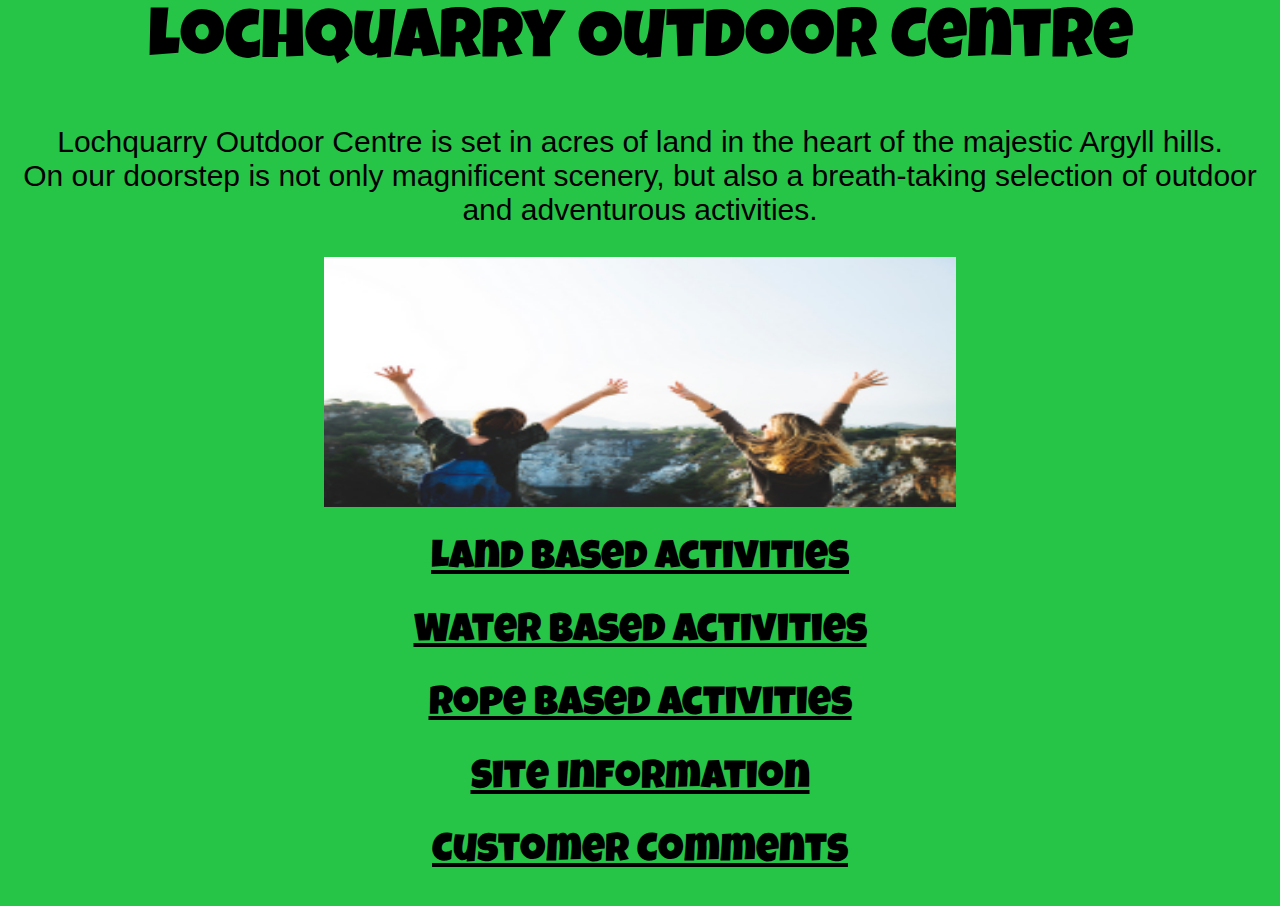
<file: index.html>
<html>
<head>
<title>Lochquarry Outdoor Centre</title>
<link rel="preconnect" href="https://fonts.googleapis.com">
<link rel="preconnect" href="https://fonts.gstatic.com" crossorigin>
<link href="https://fonts.googleapis.com/css2?family=Luckiest+Guy&display=swap" rel="stylesheet">
<link rel="stylesheet" href="style.css">

</head>


<body style="background-color:rgb(39, 197, 71);">
<h1 class="luckiest-guy-regular">Lochquarry Outdoor Centre</h1>
<p class="fjalla-one-regular">Lochquarry Outdoor Centre is set in acres of land in the heart of the majestic Argyll hills.<br> On our doorstep is not only magnificent scenery, but also a breath-taking selection of outdoor and adventurous activities.</p>

<img src="Images/Group.jpg" class="center" width="200" height="250" alt="People at Lochquarry">
</body>
</html>

<h2 class="landluckiest-guy-regular"><a href="LandBased Activities.html">Land Based Activities</a></a> 
<h2 class="Waterluckiest-guy-regular"><a href="Waterbased Activities.html">Water Based Activities</a></a>
<h2 class="ropeluckiest-guy-regular"><a href="Ropebased Activities.html">Rope Based Activities</a></a>
<h2 class="pluckiest-guy-regular"><a href="Site Information.html">Site Information</a></a>
<h2 class="pluckiest-guy-regular"><a href="Customer Comments.html">Customer Comments</a></a>
</file>
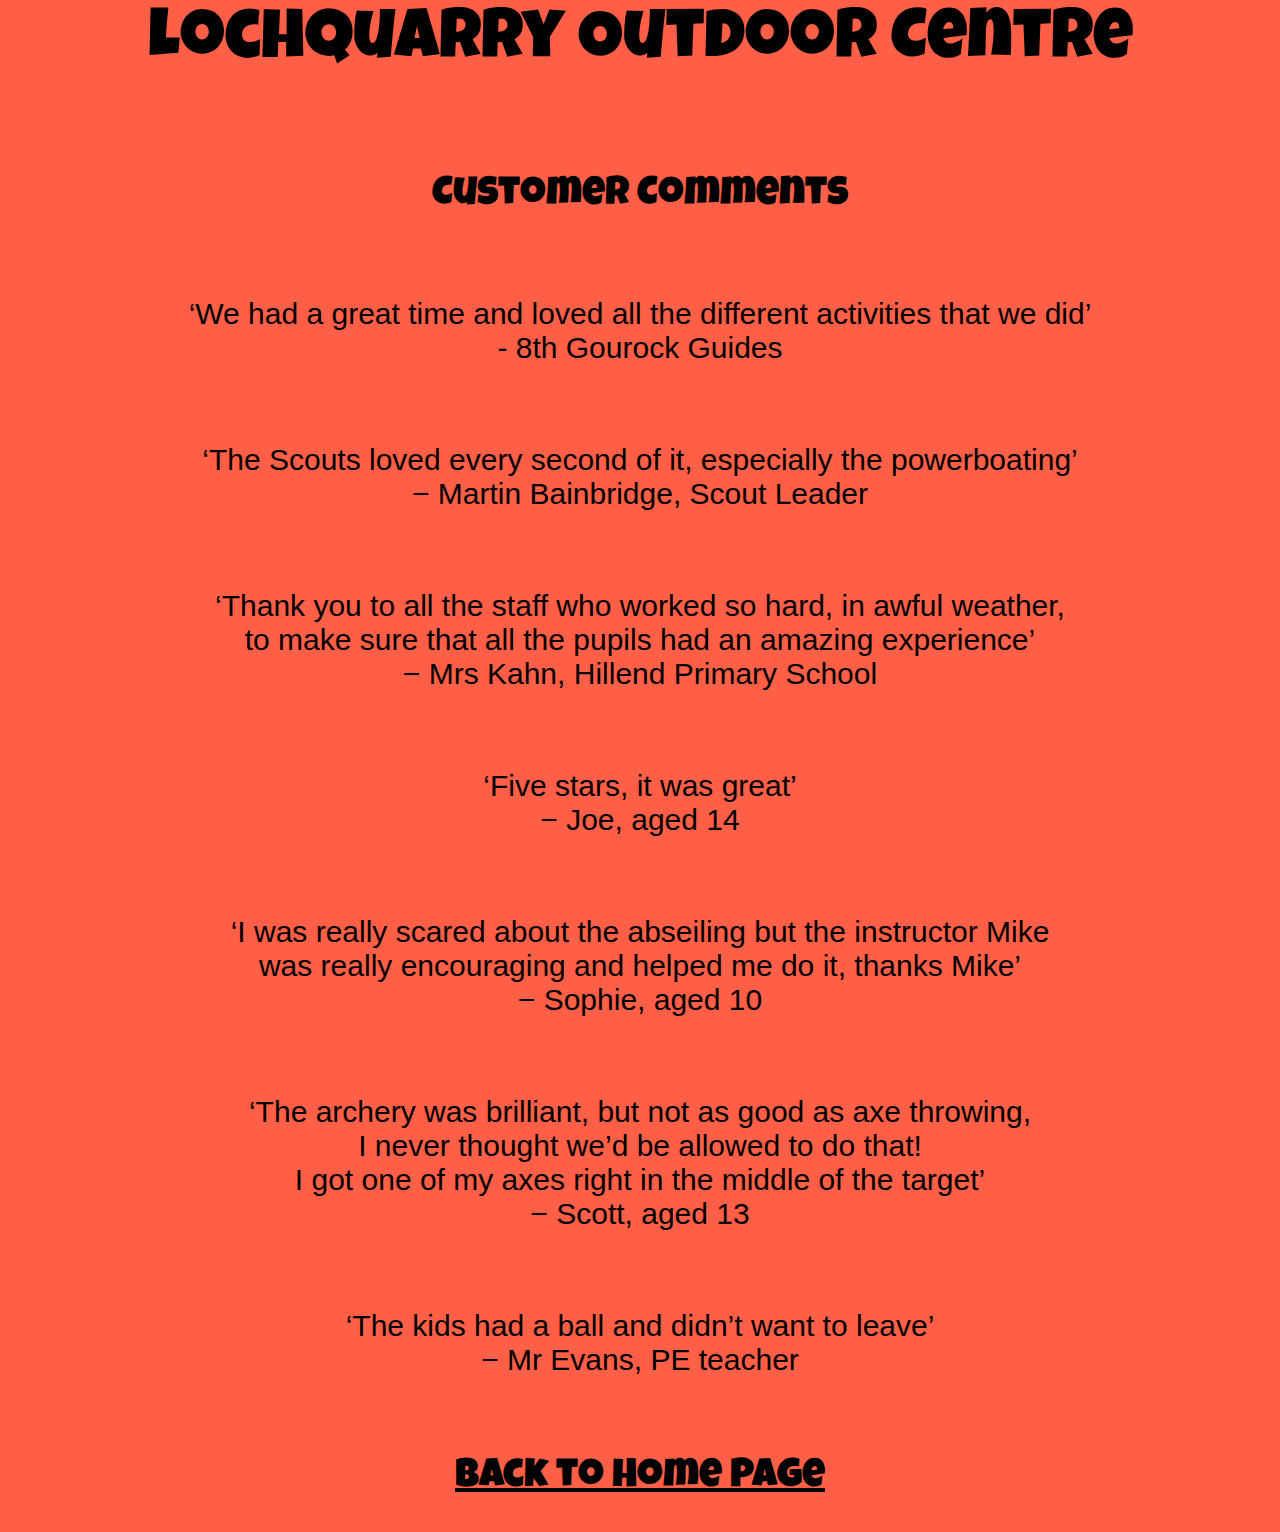
<file: Customer Comments.html>
<html>
<head>
<title> Customer Comments </title>
<link rel="preconnect" href="https://fonts.googleapis.com">
<link rel="preconnect" href="https://fonts.gstatic.com" crossorigin>
<link href="https://fonts.googleapis.com/css2?family=Luckiest+Guy&display=swap" rel="stylesheet">
<link rel="stylesheet" href="style.css">

</head>


<body style="background-color:rgb(255, 95, 71);">
<h1 class="luckiest-guy-regular">Lochquarry Outdoor Centre</h1>
<br>
<h2 class="pluckiest-guy-regular">Customer Comments</h2>
<br>
<p class="fjalla-one-regular">‘We had a great time and loved all the different activities that we did’<br> - 8th Gourock Guides </p>
<br>
<p class="fjalla-one-regular">‘The Scouts loved every second of it, especially the powerboating’<br> − Martin Bainbridge, Scout Leader</p>
<br>
<p class="fjalla-one-regular">‘Thank you to all the staff who worked so hard, in awful weather,<br> to make sure that all the pupils had an amazing experience’<br> − Mrs Kahn, Hillend Primary School  </p>
<br>
<p class="fjalla-one-regular">‘Five stars, it was great’ <br>− Joe, aged 14  </p>
<br>
<p class="fjalla-one-regular">‘I was really scared about the abseiling but the instructor Mike<br> was really encouraging and helped me do it, thanks Mike’<br> − Sophie, aged 10 </p>
<br>
<p class="fjalla-one-regular">‘The archery was brilliant, but not as good as axe throwing, <br>I never thought we’d be allowed to do that!<br> I got one of my axes right in the middle of the target’<br> − Scott, aged 13 </p>
<br>
<p class="fjalla-one-regular">‘The kids had a ball and didn’t want to leave’<br> − Mr Evans, PE teacher  </p>
<br>



<h2 class="pluckiest-guy-regular"><a href="index.html">Back to Home Page</a></a>
</body>
</html>
</file>
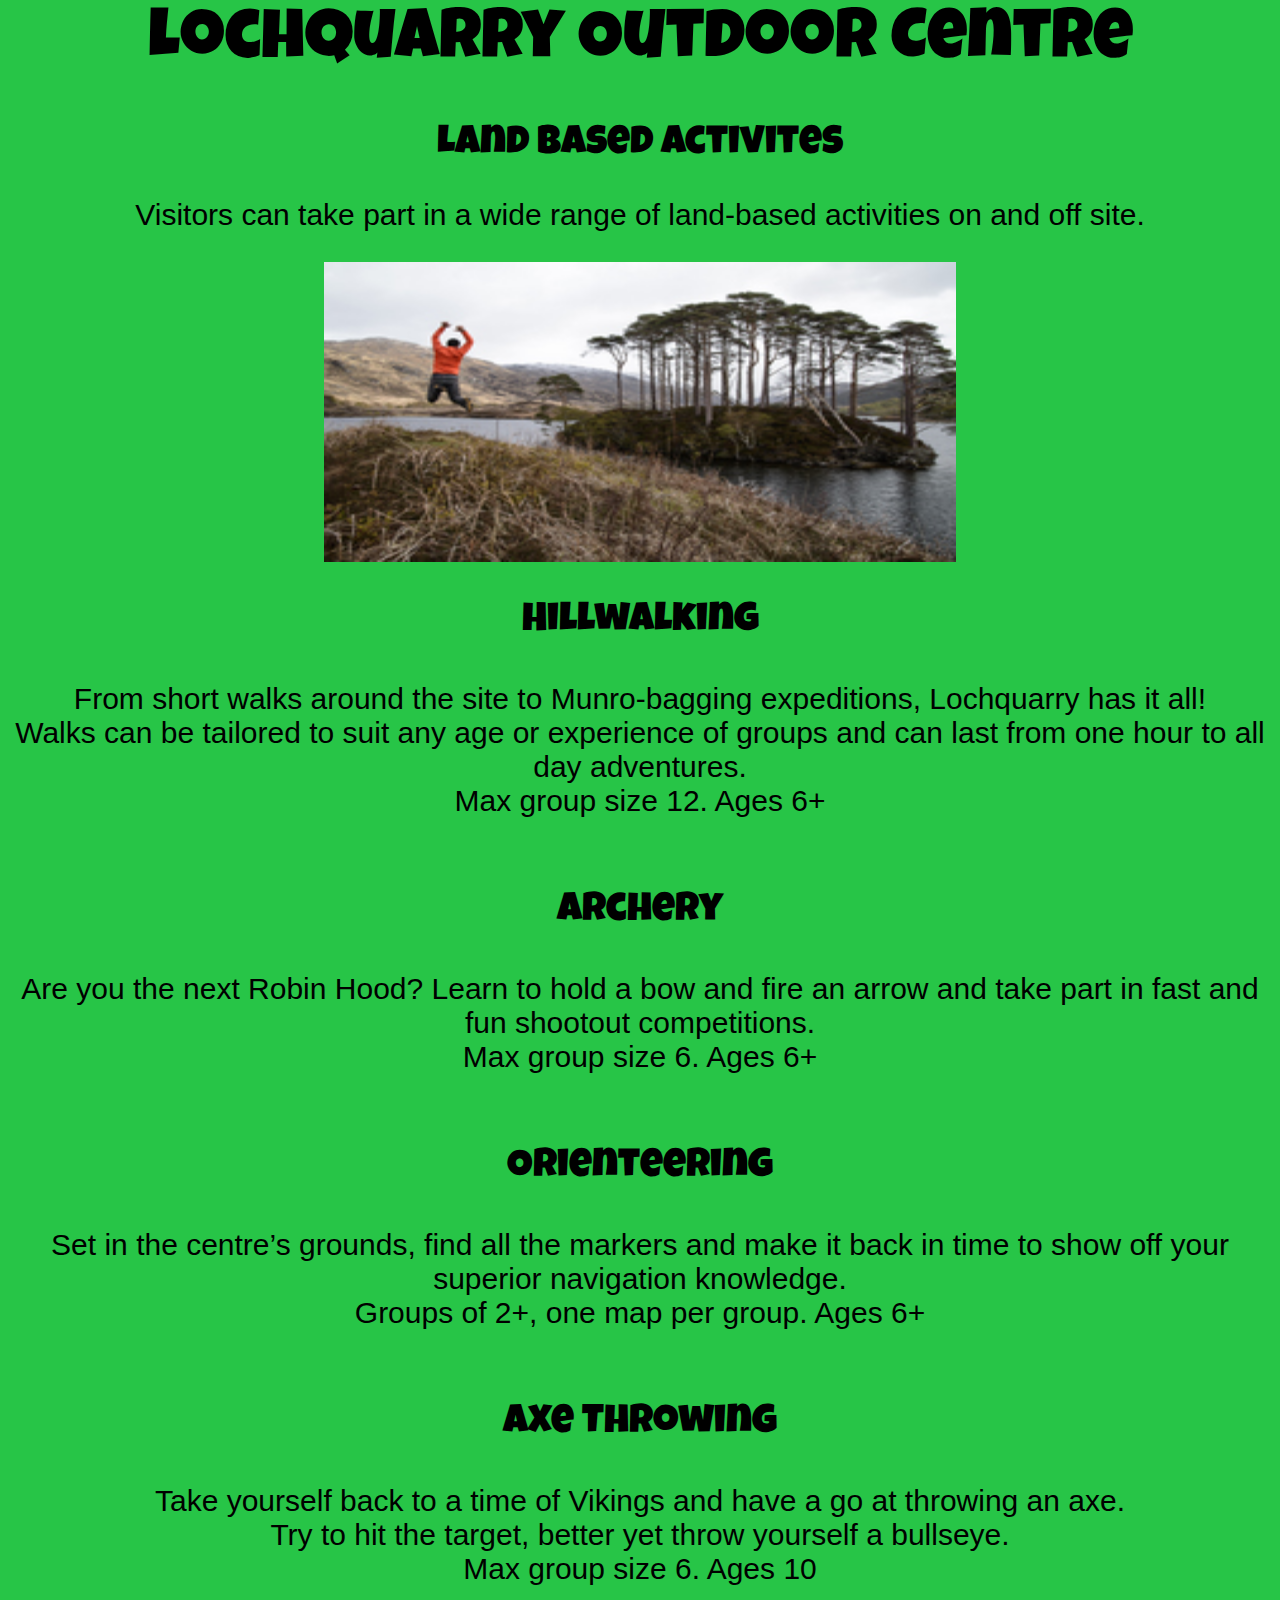
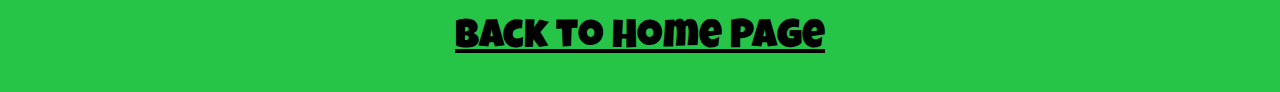
<file: LandBased Activities.html>
<html>
<head>
<title>Land Based Activities</title>
<link rel="preconnect" href="https://fonts.googleapis.com">
<link rel="preconnect" href="https://fonts.gstatic.com" crossorigin>
<link href="https://fonts.googleapis.com/css2?family=Luckiest+Guy&display=swap" rel="stylesheet">
<link rel="stylesheet" href="style.css">

</head>


<body style="background-color:rgb(39, 197, 71);">
<h1 class="luckiest-guy-regular">Lochquarry Outdoor Centre</h1>
<h2 class="pluckiest-guy-regular">Land Based Activites</h2>
<p class="fjalla-one-regular">Visitors can take part in a wide range of land-based activities on and off site.</p>
<img src="Images/Hills.jpg" class="center" width="200" height="300" alt="People at Lochquarry">

<p class="pluckiest-guy-regular">Hillwalking <br>
<p class="fjalla-one-regular">From short walks around the site to Munro-bagging expeditions, Lochquarry has it all! <br>Walks can be tailored to suit any age or experience of groups and can last from one hour to all day adventures.<br> Max group size 12. Ages 6+ <br>
<br>
<p class="pluckiest-guy-regular">Archery <br>
<p class="fjalla-one-regular">Are you the next Robin Hood? Learn to hold a bow and fire an arrow and take part in fast and fun shootout competitions. <br>Max group size 6. Ages 6+ <br>
<br>
<p class="pluckiest-guy-regular">Orienteering <br>
<p class="fjalla-one-regular">Set in the centre’s grounds, find all the markers and make it back in time to show off your superior navigation knowledge. <br>Groups of 2+, one map per group. Ages 6+ <br>
<br>
<p class="pluckiest-guy-regular">Axe Throwing <br>
<p class="fjalla-one-regular">Take yourself back to a time of Vikings and have a go at throwing an axe.<br> Try to hit the target, better yet throw yourself a bullseye.<br> Max group size 6. Ages 10 <br>

<h2 class="pluckiest-guy-regular"><a href="index.html">Back to Home Page</a></a>
</body>
</html>
</file>
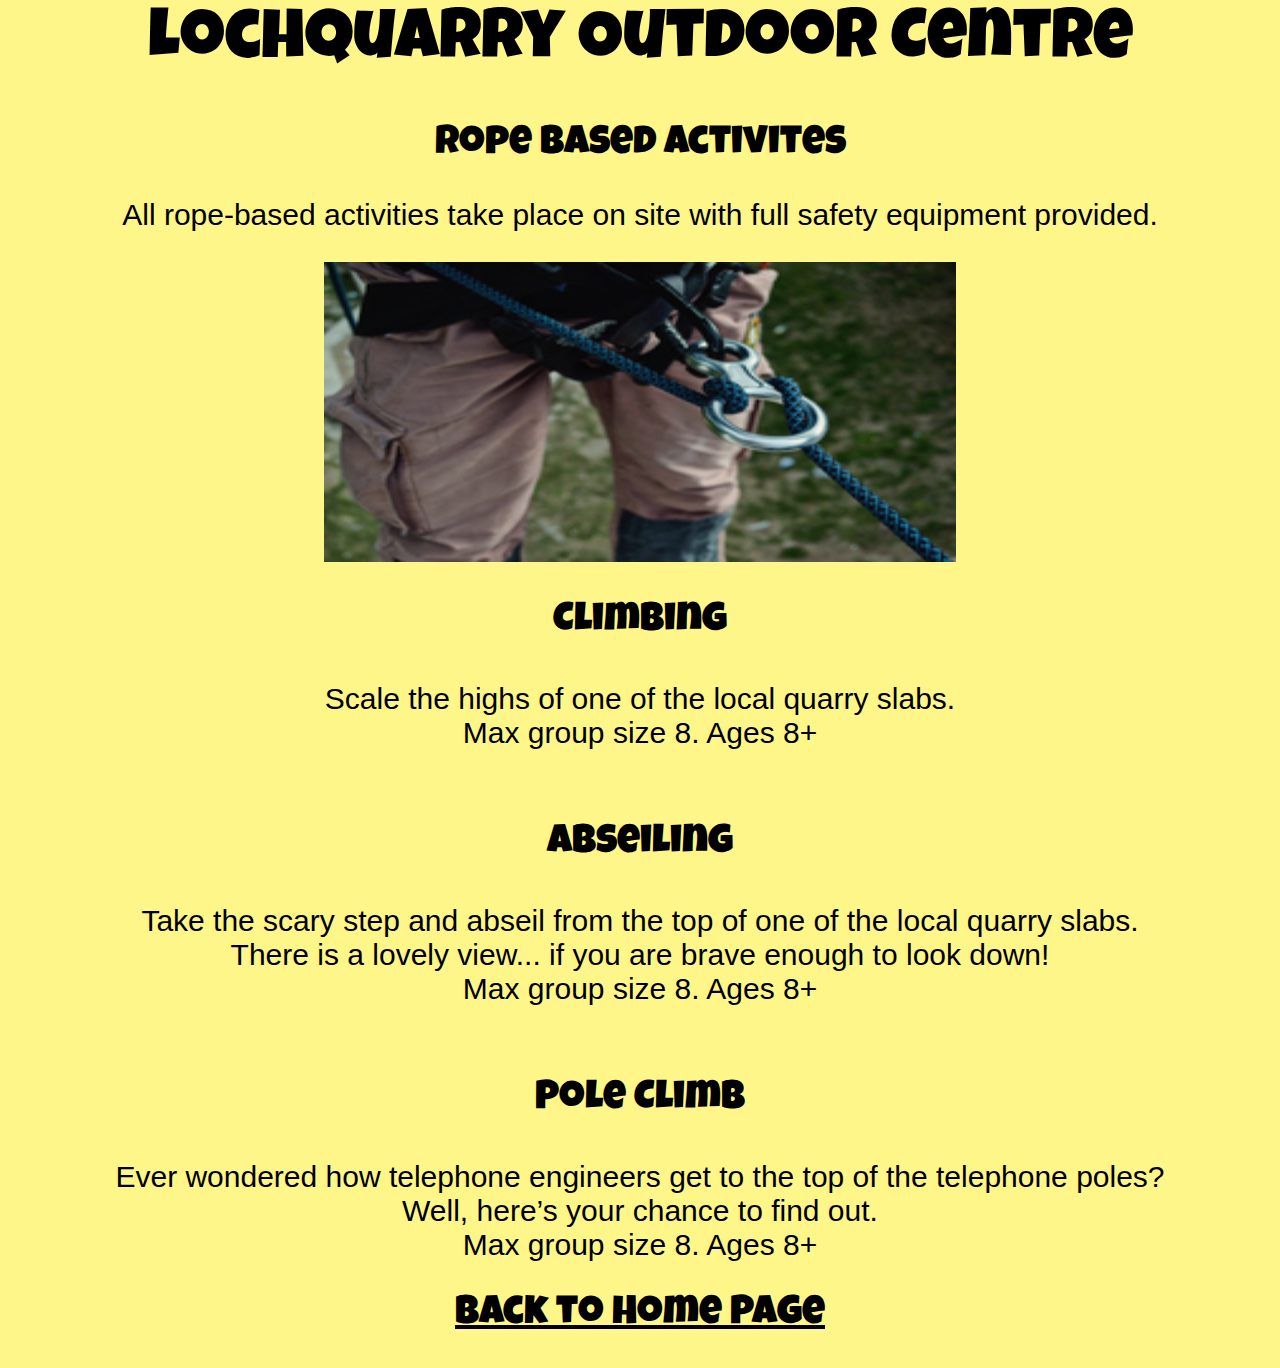
<file: RopeBased Activities.html>
<html>
<head>
<title>Rope Based Activies</title>
<link rel="preconnect" href="https://fonts.googleapis.com">
<link rel="preconnect" href="https://fonts.gstatic.com" crossorigin>
<link href="https://fonts.googleapis.com/css2?family=Luckiest+Guy&display=swap" rel="stylesheet">
<link rel="stylesheet" href="style.css">

</head>


<body style="background-color:rgb(255, 246, 137);">
<h1 class="luckiest-guy-regular">Lochquarry Outdoor Centre</h1>
<h2 class="h2luckiest-guy-regular">Rope Based Activites </h2>
<p class="fjalla-one-regular">All rope-based activities take place on site with full safety equipment provided.  </p>
<img src="Images/Abseiling.jpg" class="center" width="200" height="300" alt="People at Lochquarry">
<p class="pluckiest-guy-regular">Climbing <br>
<p class="fjalla-one-regular">Scale the highs of one of the local quarry slabs.<br> Max group size 8. Ages 8+ <br>
<br>
<p class="pluckiest-guy-regular">Abseiling <br>
<p class="fjalla-one-regular">Take the scary step and abseil from the top of one of the local quarry slabs. <br>There is a lovely view... if you are brave enough to look down!  <br>Max group size 8. Ages 8+ <br>
<br>
<p class="pluckiest-guy-regular">Pole Climb<br>
<p class="fjalla-one-regular">Ever wondered how telephone engineers get to the top of the telephone poles? <br>Well, here’s your chance to find out. <br>Max group size 8. Ages 8+ <br>

<h2 class="pluckiest-guy-regular"><a href="index.html">Back to Home Page</a></a>
</body>
</html>
</file>
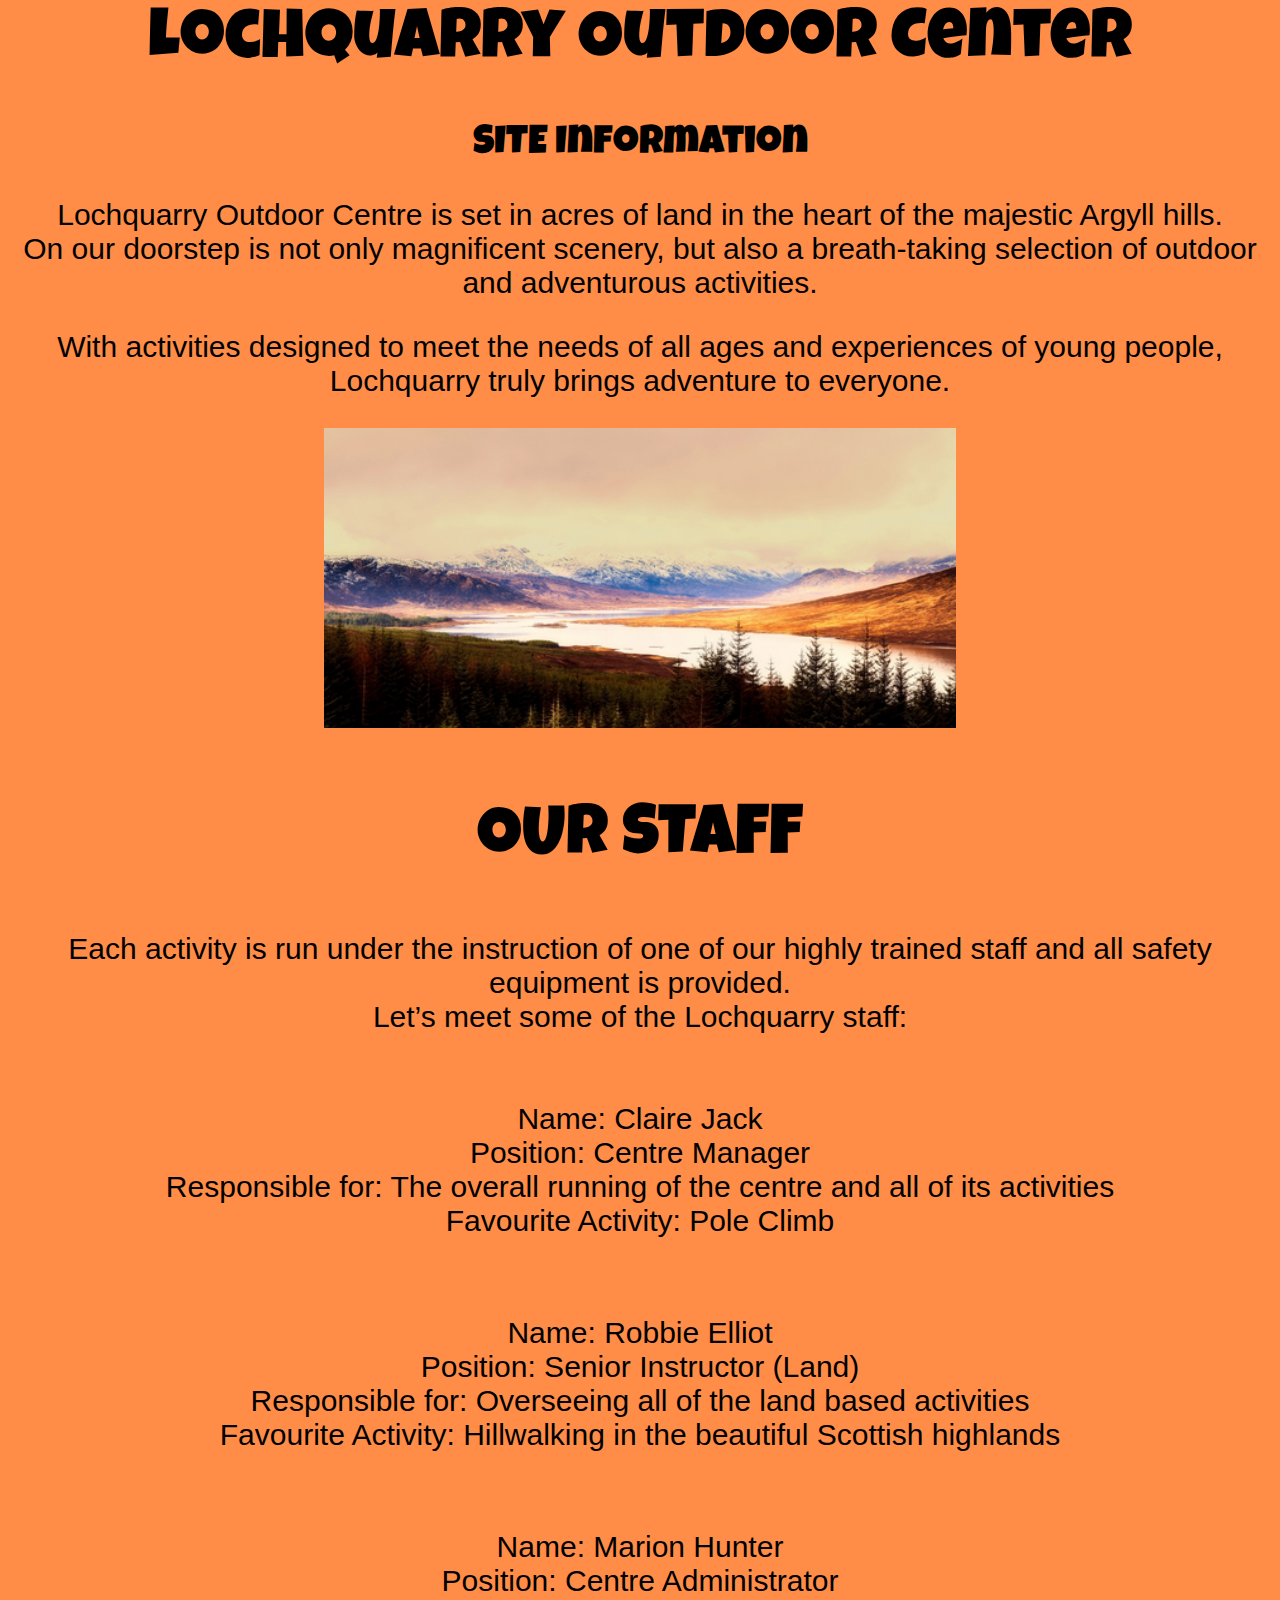
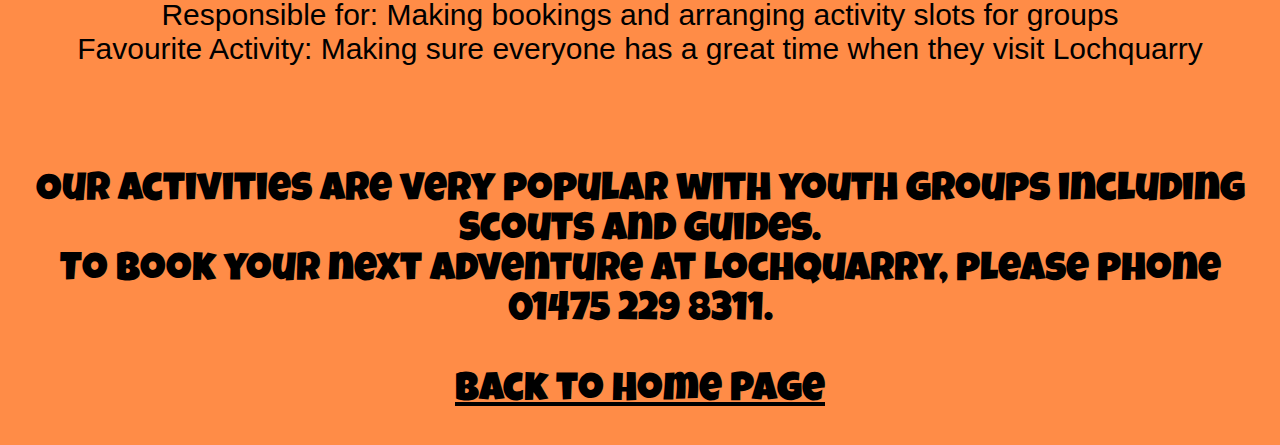
<file: Site Information.html>
<html>
<head>
<title> Site Information</title>
<link rel="preconnect" href="https://fonts.googleapis.com">
<link rel="preconnect" href="https://fonts.gstatic.com" crossorigin>
<link href="https://fonts.googleapis.com/css2?family=Luckiest+Guy&display=swap" rel="stylesheet">
<link rel="stylesheet" href="style.css">

</head>
<body style="background-color:rgb(255, 140, 71);">
<h1 class="luckiest-guy-regular">Lochquarry Outdoor Center</h1>
<h2 class="h2luckiest-guy-regular">SITE Information</h2>
<p class="fjalla-one-regular">Lochquarry Outdoor Centre is set in acres of land in the heart of the majestic Argyll hills.<br> On our doorstep is not only magnificent scenery, but also a breath-taking selection of outdoor and adventurous activities.</p>
<p class="fjalla-one-regular">With activities designed to meet the needs of all ages and experiences of young people, Lochquarry truly brings adventure to everyone. </p>
<img src="Images/Landscape.jpg" class="center" width="400" height="300" alt="People at Lochquarry">
<br>

<h2 class="luckiest-guy-regular">OUR STAFF</h2>
<p class="fjalla-one-regular">Each activity is run under the instruction of one of our highly trained staff and all safety equipment is provided. <br> Let’s meet some of the Lochquarry staff: <br>
<br>
<br>Name: Claire Jack<br> Position: Centre Manager <br> Responsible for: The overall running of the centre and all of its activities <br>Favourite Activity: Pole Climb </p>
<br>
<p class="fjalla-one-regular">Name: Robbie Elliot <br>Position: Senior Instructor (Land)<br> Responsible for: Overseeing all of the land based activities<br> Favourite Activity: Hillwalking in the beautiful Scottish highlands </p>
<br>
<p class="fjalla-one-regular">Name: Marion Hunter <br>Position: Centre Administrator <br>Responsible for: Making bookings and arranging activity slots for groups<br> Favourite Activity: Making sure everyone has a great time when they visit Lochquarry </p>
<br>
<br>
<p class="pluckiest-guy-regular">Our activities are very popular with youth groups including Scouts and Guides. <br>To book your next adventure at Lochquarry, please phone 01475 229 8311.</p>

<h2 class="pluckiest-guy-regular"><a href="index.html">Back to Home Page</a></a>
<html>
</file>
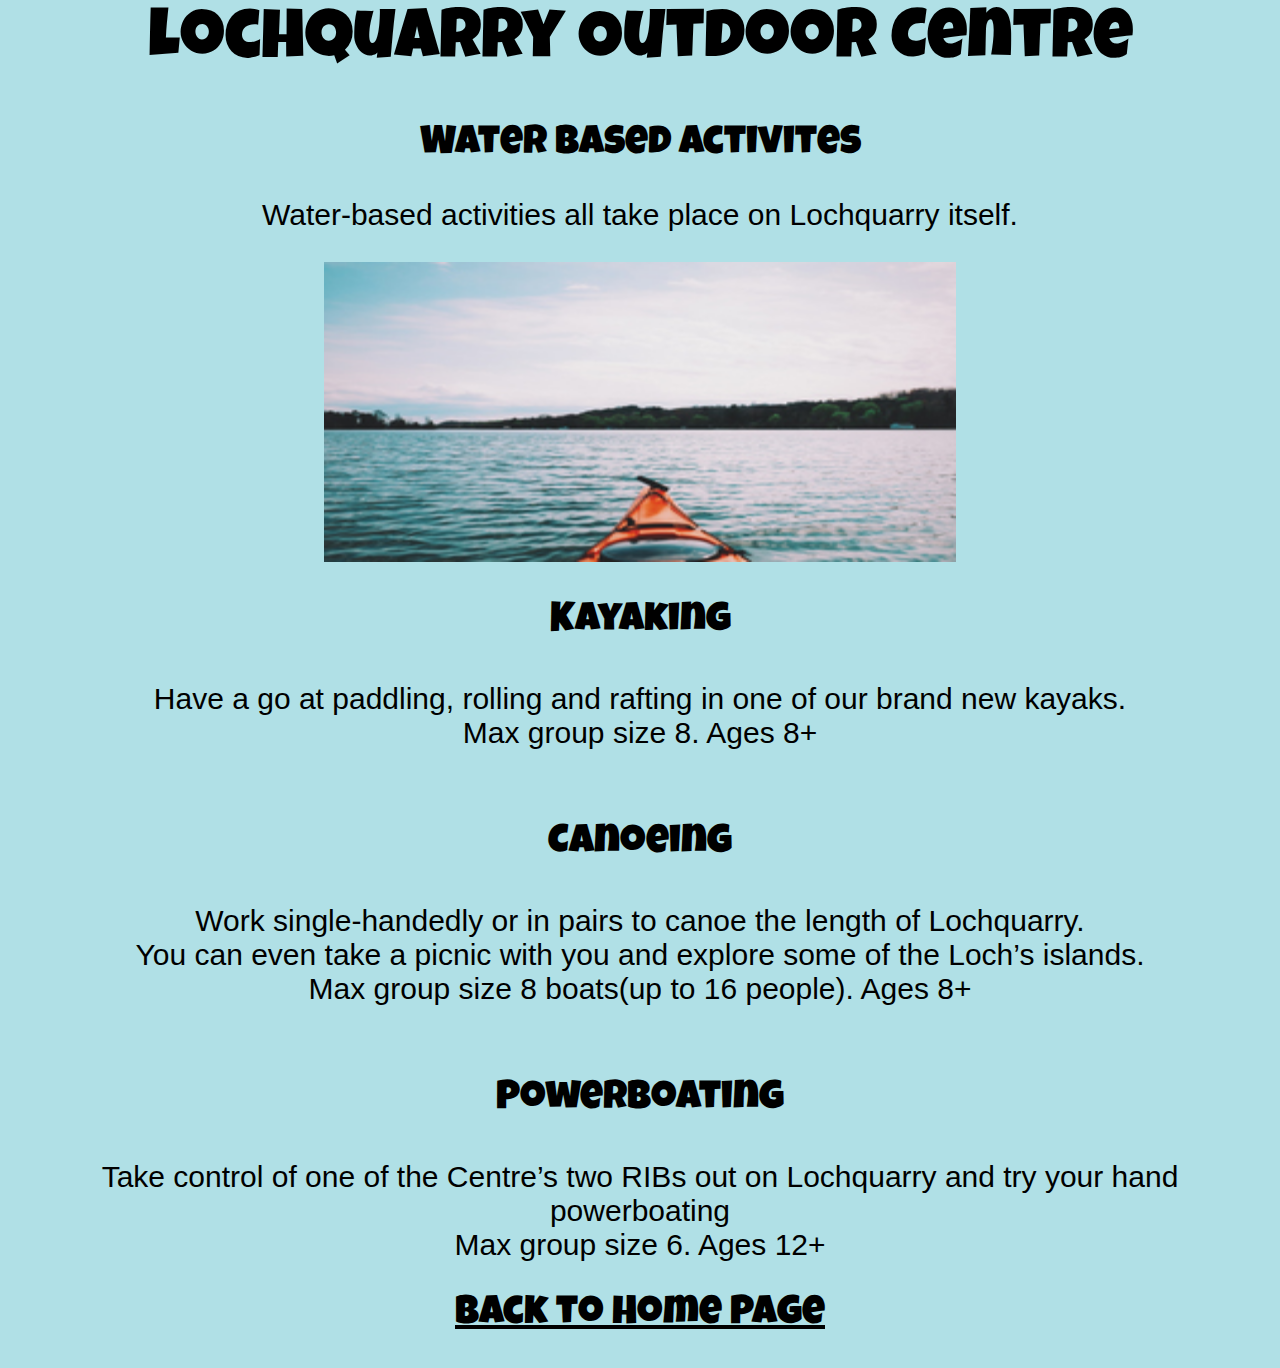
<file: WaterBased Activities.html>
<html>
<head>
<title>Water Based Activities</title>
<link rel="preconnect" href="https://fonts.googleapis.com">
<link rel="preconnect" href="https://fonts.gstatic.com" crossorigin>
<link href="https://fonts.googleapis.com/css2?family=Luckiest+Guy&display=swap" rel="stylesheet">
<link rel="stylesheet" href="style.css">

</head>


<body style="background-color:powderblue;">
<h1 class="luckiest-guy-regular">Lochquarry Outdoor Centre</h1>
<h2 class="h2luckiest-guy-regular">Water Based Activites </h2>
<p class="fjalla-one-regular">Water-based activities all take place on Lochquarry itself. </p>
<img src="Images/Kayak.jpg" class="center" width="200" height="300" alt="People at Lochquarry">
<p class="pluckiest-guy-regular">Kayaking <br>
<p class="fjalla-one-regular">Have a go at paddling, rolling and rafting in one of our brand new kayaks.<br> Max group size 8. Ages 8+ <br>
<br>
<p class="pluckiest-guy-regular">Canoeing <br>
<p class="fjalla-one-regular">Work single-handedly or in pairs to canoe the length of Lochquarry. <br>You can even take a picnic with you and explore some of the Loch’s islands. <br>Max group size 8 boats(up to 16 people). Ages 8+ <br>
<br>
<p class="pluckiest-guy-regular">Powerboating<br>
<p class="fjalla-one-regular">Take control of one of the Centre’s two RIBs out on Lochquarry and try your hand powerboating <br>Max group size 6. Ages 12+ <br>

<h2 class="pluckiest-guy-regular"><a href="index.html">Back to Home Page</a></a>
</body>
</html>
</file>
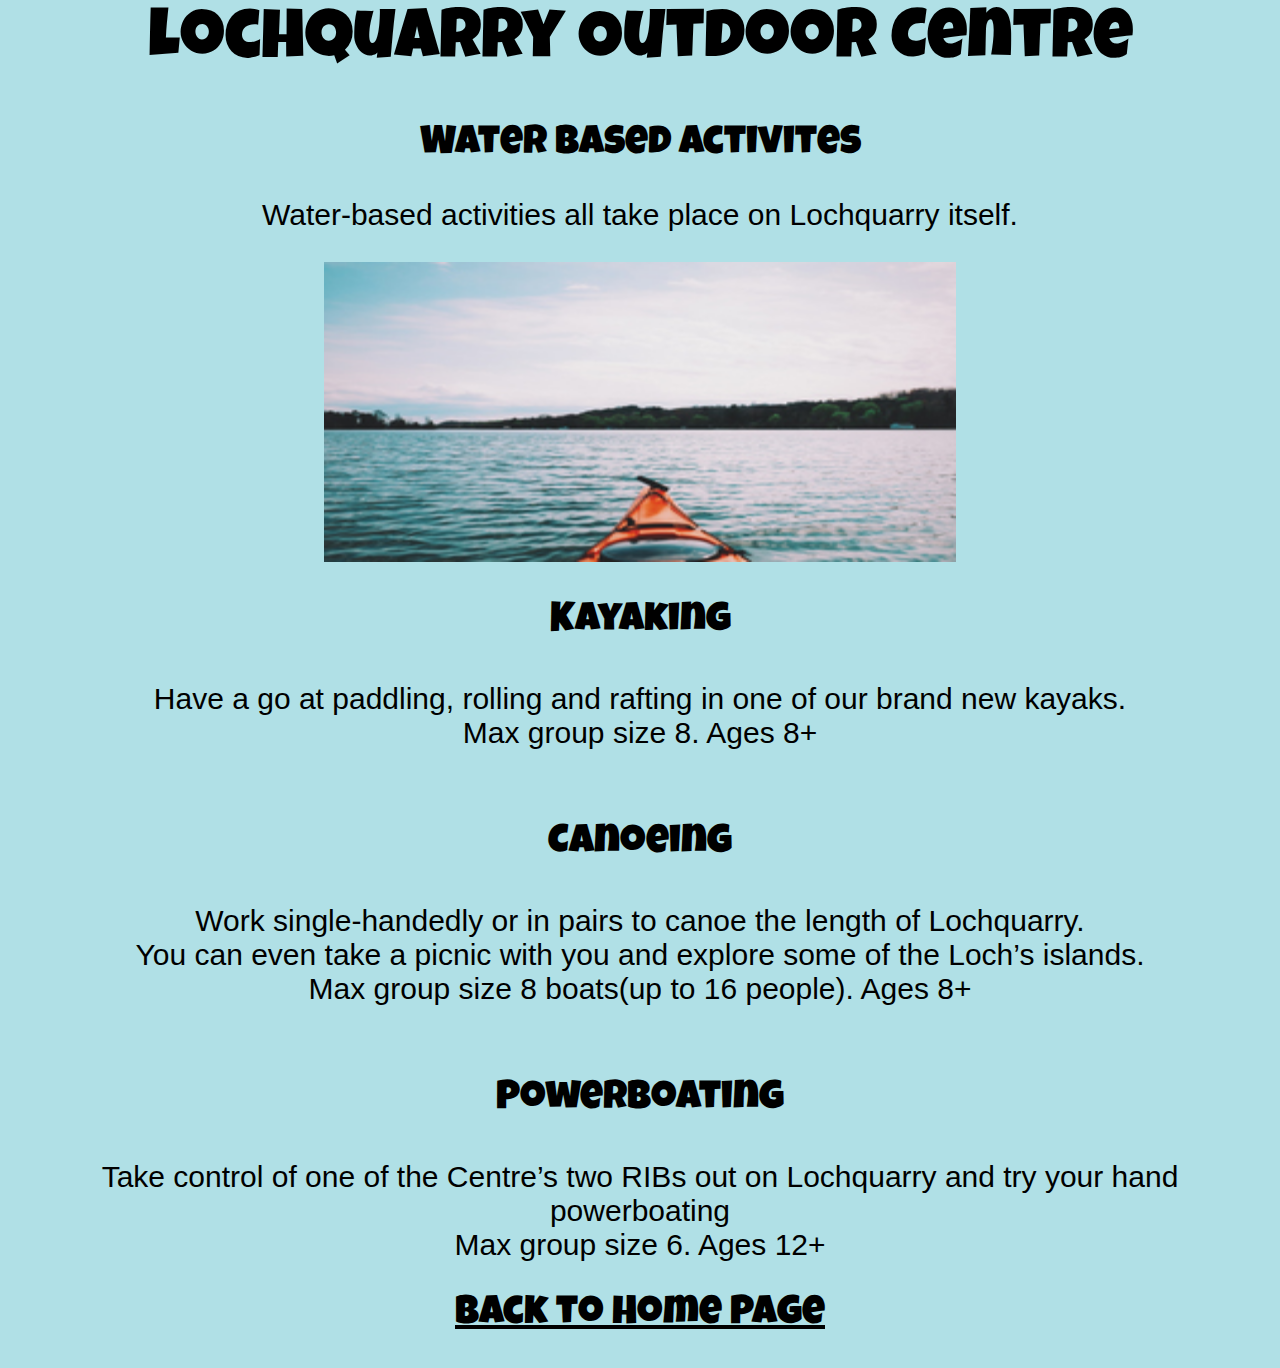
<file: Waterbased Activities.html>
<html>
<head>
<title>Water Based Activities</title>
<link rel="preconnect" href="https://fonts.googleapis.com">
<link rel="preconnect" href="https://fonts.gstatic.com" crossorigin>
<link href="https://fonts.googleapis.com/css2?family=Luckiest+Guy&display=swap" rel="stylesheet">
<link rel="stylesheet" href="style.css">

</head>


<body style="background-color:powderblue;">
<h1 class="luckiest-guy-regular">Lochquarry Outdoor Centre</h1>
<h2 class="h2luckiest-guy-regular">Water Based Activites </h2>
<p class="fjalla-one-regular">Water-based activities all take place on Lochquarry itself. </p>
<img src="Images/Kayak.jpg" class="center" width="200" height="300" alt="People at Lochquarry">
<p class="pluckiest-guy-regular">Kayaking <br>
<p class="fjalla-one-regular">Have a go at paddling, rolling and rafting in one of our brand new kayaks.<br> Max group size 8. Ages 8+ <br>
<br>
<p class="pluckiest-guy-regular">Canoeing <br>
<p class="fjalla-one-regular">Work single-handedly or in pairs to canoe the length of Lochquarry. <br>You can even take a picnic with you and explore some of the Loch’s islands. <br>Max group size 8 boats(up to 16 people). Ages 8+ <br>
<br>
<p class="pluckiest-guy-regular">Powerboating<br>
<p class="fjalla-one-regular">Take control of one of the Centre’s two RIBs out on Lochquarry and try your hand powerboating <br>Max group size 6. Ages 12+ <br>

<h2 class="pluckiest-guy-regular"><a href="index.html">Back to Home Page</a></a>
</body>
</html>
</file>
<file: style.css>
body{background-color:green}



.fjalla-one-regular {
  font-family: "Fjalla One", sans-serif;
  font-weight: 400;
  font-style: normal;
  text-align: center;
  font-size: 30;
}


.h2luckiest-guy-regular {
  font-family: "Luckiest Guy", cursive;
  font-weight: 400;
  font-style: normal;
  text-align:center;
  font-size: 40;
}
a{ display: inline; text-align: center; }

.luckiest-guy-regular {
  font-family: "Luckiest Guy", cursive;
  font-weight: 400;
  font-style: normal;
  text-align:center;
  font-size: 70;
}


.landluckiest-guy-regular{
  font-family: "Luckiest Guy", cursive;
  font-weight: 400;
  font-style: normal;
  text-align:center;
  font-size: 40;
}
.pluckiest-guy-regular{
  font-family: "Luckiest Guy", cursive;
  font-weight: 400;
  font-style: normal;
  text-align:center;
  font-size: 40;
}
.waterluckiest-guy-regular{
  font-family: "Luckiest Guy", cursive;
  font-weight: 400;
  font-style: normal;
  text-align:center;
  font-size: 40;
 
}
.ropeluckiest-guy-regular{
  font-family: "Luckiest Guy", cursive;
  font-weight: 400;
  font-style: normal;
  text-align: center;
  font-size: 40;
}

a:link {
  color: black;
  background-color: transparent;
  text-decoration: underline;
}

a:visited {
  color: black;
  background-color: transparent;
  text-decoration: underline;
}

a:hover {
  color: blue;
  background-color: transparent;
  text-decoration: underline;
}





ol{font-family:Calibri; font-size:12px; color:white;}
#firstsection{background-color:lightblue;}
#secondsection{background-color:white;}

.center {
  display: block;
  margin-left: auto;
  margin-right: auto;
  width: 50%;
}
</file>
